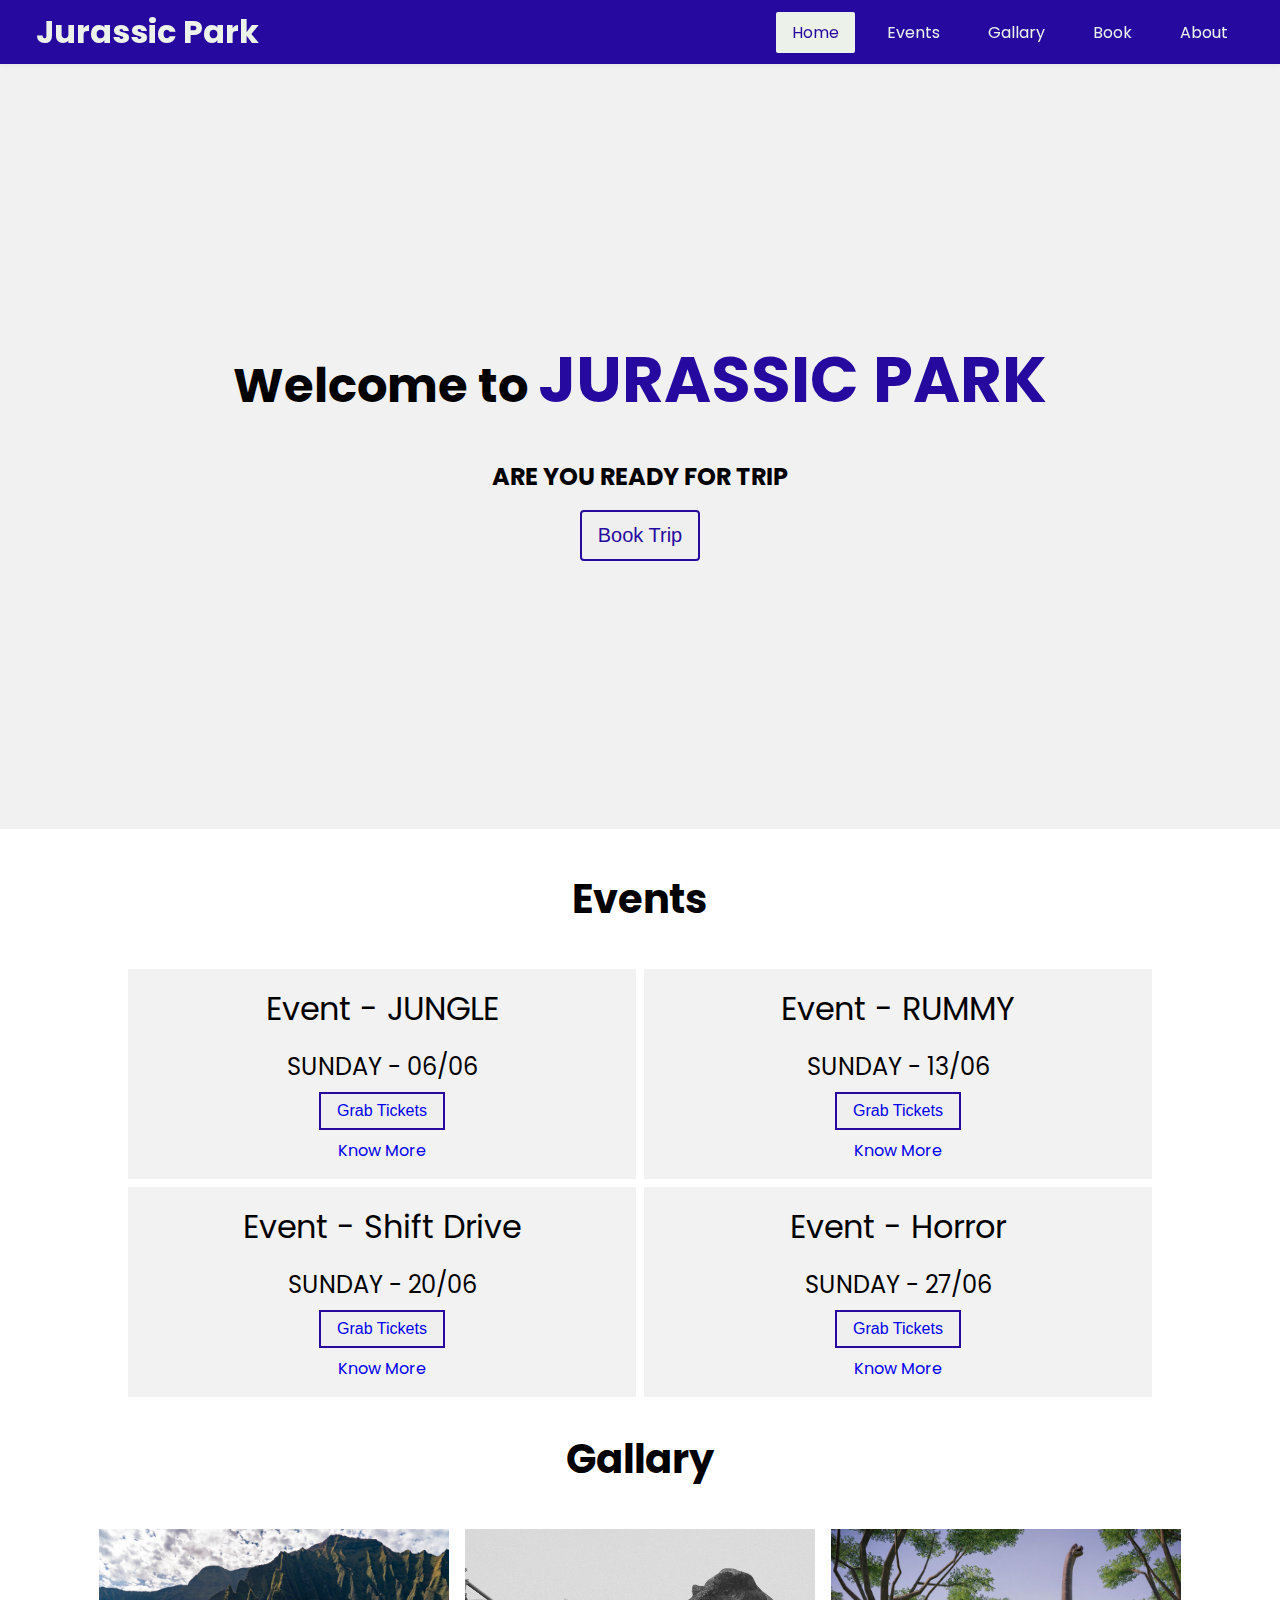
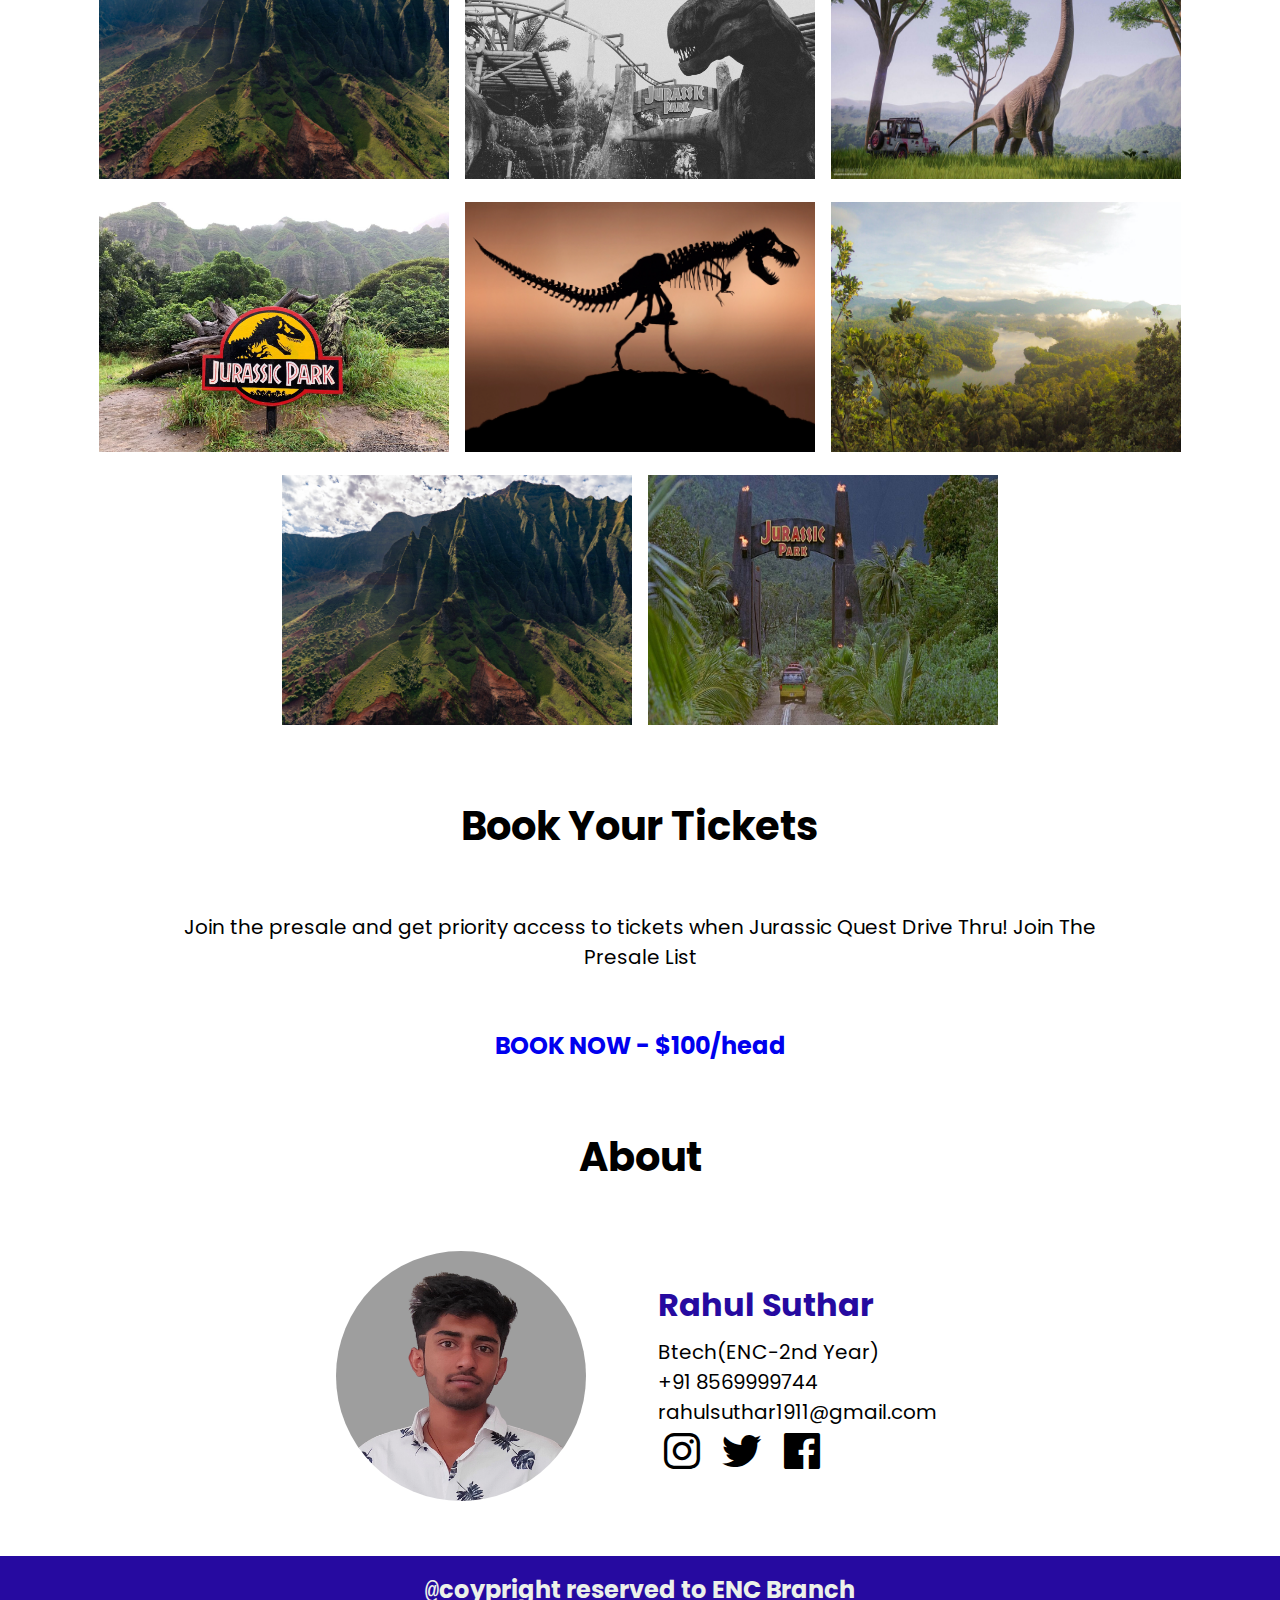
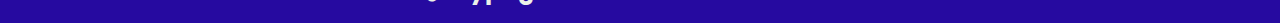
<file: index.html>
<!DOCTYPE html>
<html lang="en">
  <head>
    <meta charset="UTF-8" />
    <meta http-equiv="X-UA-Compatible" content="IE=edge" />
    <meta
      name="description"
      content="Welcome to JURASSIC PARK ARE YOU READY FOR TRIP Book Trip Events Day 1: Visit Dianasaur Dept. Day 2:Laboratory view Day 3:Helicoptor Trip"
    />
    <meta name="author" content="Rahul Suthar" />
    <meta name="copyright" content="ENC branch - 2019" />
    <meta
      name="keywords"
      content="jurassic park, jurassic world,jurassic theme,jurasic park,jurasic world,jurasic,jurassic,park,jungle"
    />
    <meta name="viewport" content="width=device-width, initial-scale=1.0" />
    <meta name="robots" content="index,follow" />
    <title>Welcome | Jurassic Park</title>
    <link rel="stylesheet" href="assets/style.css" />
    <link
      rel="icon"
      href="assets/images/jungle 24px.png"
      type="image/gif"
      sizes="16x16"
    />
    <link
      href="https://unpkg.com/boxicons@2.0.7/css/boxicons.min.css"
      rel="stylesheet"
    />
  </head>
  <body>
    <!-- head section  -->

    <header class="header">
      <nav class="nav" id="nav">
        <div class="logo-ham">
          <h2 class="logo">Jurassic Park</h2>
          <div class="nav-toggle" id="nav-toggle">
            <i class="bx bx-menu"></i>
          </div>
        </div>
        <div id="nav-menu" class="show">
          <ul class="nav-list">
            <li class="nav-item">
              <a href="#" class="nav-link home active">Home</a>
            </li>
            <li class="nav-item">
              <a href="event.html" class="nav-link event">Events</a>
            </li>
            <li class="nav-item">
              <a href="#galary" class="nav-link galary">Gallary</a>
            </li>
            <li class="nav-item">
              <a href="book.html" class="nav-link book">Book</a>
            </li>
            <li class="nav-item">
              <a href="about.html" class="nav-link about">About</a>
            </li>
          </ul>
        </div>
      </nav>
    </header>
    <!-- home section -->
    <section id="home" class="events">
      <div class="home-section">
        <h1>Welcome to <span>JURASSIC PARK</span></h1>
        <h2 style="margin-top: 2rem">ARE YOU READY FOR TRIP</h2>
        <button><a href="book.html">Book Trip</a></button>
      </div>
    </section>

    <!-- event day section  -->

    <section class="section-detail">
      <h2 class="heading"><span>Events</span></h2>
      <div class="content">
        <div class="event-day">
          <span class="event-name">Event - JUNGLE</span>
          <span class="event-date">SUNDAY - 06/06</span>
          <button class="grab-ticket" ><a href="book.html">Grab Tickets</a></button>
          <a href="event.html" class="know">Know More</a>
        </div>
        <div class="event-day">
          <span class="event-name">Event - RUMMY</span>
          <span class="event-date">SUNDAY - 13/06</span>
          <button class="grab-ticket"><a href="book.html">Grab Tickets</a></button>
          <a href="event.html" class="know">Know More</a>
        </div>
        <div class="event-day">
          <span class="event-name">Event - Shift Drive</span>
          <span class="event-date">SUNDAY - 20/06</span>
          <button class="grab-ticket"><a href="book.html">Grab Tickets</a></button>
          <a href="event.html" class="know">Know More</a>
        </div>
        <div class="event-day">
          <span class="event-name">Event - Horror</span>
          <span class="event-date">SUNDAY - 27/06</span>
          <button class="grab-ticket"><a href="book.html">Grab Tickets</a></button>
          <a href="event.html" class="know">Know More</a>
        </div>
      </div>
    </section>

    <!-- galary-section  -->

    <section id="galary" >
      <h2 class="heading"><span>Gallary</span></h2>
      <div class="container">
        <div class="img">
          <img src="assets/images/jungle.jpg" alt="Jurassic_Park" />
        </div>
        <div class="img">
          <img src="assets/images/diano.jpg" alt="Jurassic_Park" />
        </div>
        <div class="img">
          <img src="assets/images/diano2.jpg" alt="Jurassic_Park" />
        </div>
        <div class="img">
          <img src="assets/images/park.jpeg" alt="Jurassic_Park" />
        </div>
        <div class="img">
          <img src="assets/images/img1.webp" alt="Jurassic_Park" />
        </div>
        <div class="img">
          <img src="assets/images/junglw2.jpg" alt="Jurassic_Park" />
        </div>
        <div class="img">
          <img src="assets/images/jungle.jpg" alt="Jurassic_Park" />
        </div>
        <div class="img">
          <img src="assets/images/img2.jpg" alt="Jurassic_Park" />
        </div>
      </div>
    </section>

    <!-- booking section  -->

    <section class="section-detail">
      <h2 class="heading"><span>Book Your Tickets</span></h2>
      <p class="p-section">Join the presale and get priority access to tickets when Jurassic Quest Drive Thru!
        Join The Presale List
        </p>
      <div class="amount-section">
        <a href="book.html"><h2 >BOOK NOW - $100/head</h2></a>
      </div>
    </section>

    <!-- about section  -->

    <section id="about">
      <h2 class="heading"><span>About</span></h2>
      <div class="portfolio">
        <div class="portfolio-image">
          <img src="assets/images/Rahul_210KB.png" alt="abc" />
        </div>
        <div class="portfolio-data">
          <h2>Rahul Suthar</h2>
          <p>
            Btech(ENC-2nd Year)<br />
            <span>+91 8569999744</span><br />
            <span><a>rahulsuthar1911@gmail.com</a></span>
          </p>
          <a
            target="-blank"
            href="https://instagram.com/rahulsuthar09?utm_medium=copy_link"
            ><i class="bx bxl-instagram icon"></i
          ></a>
          <a href=""><i class="bx bxl-twitter icon"></i></a>
          <a target="_blank" href="https://www.facebook.com/rahulsuthar09"
            ><i class="bx bxl-facebook-square icon"></i
          ></a>
        </div>
      </div>
    </section>
    <footer class="footer">
      <h2><code>@</code>coypright reserved to ENC Branch</h2>
    </footer>
    <script src="assets/app.js"></script>
  </body>
</html>
</file>
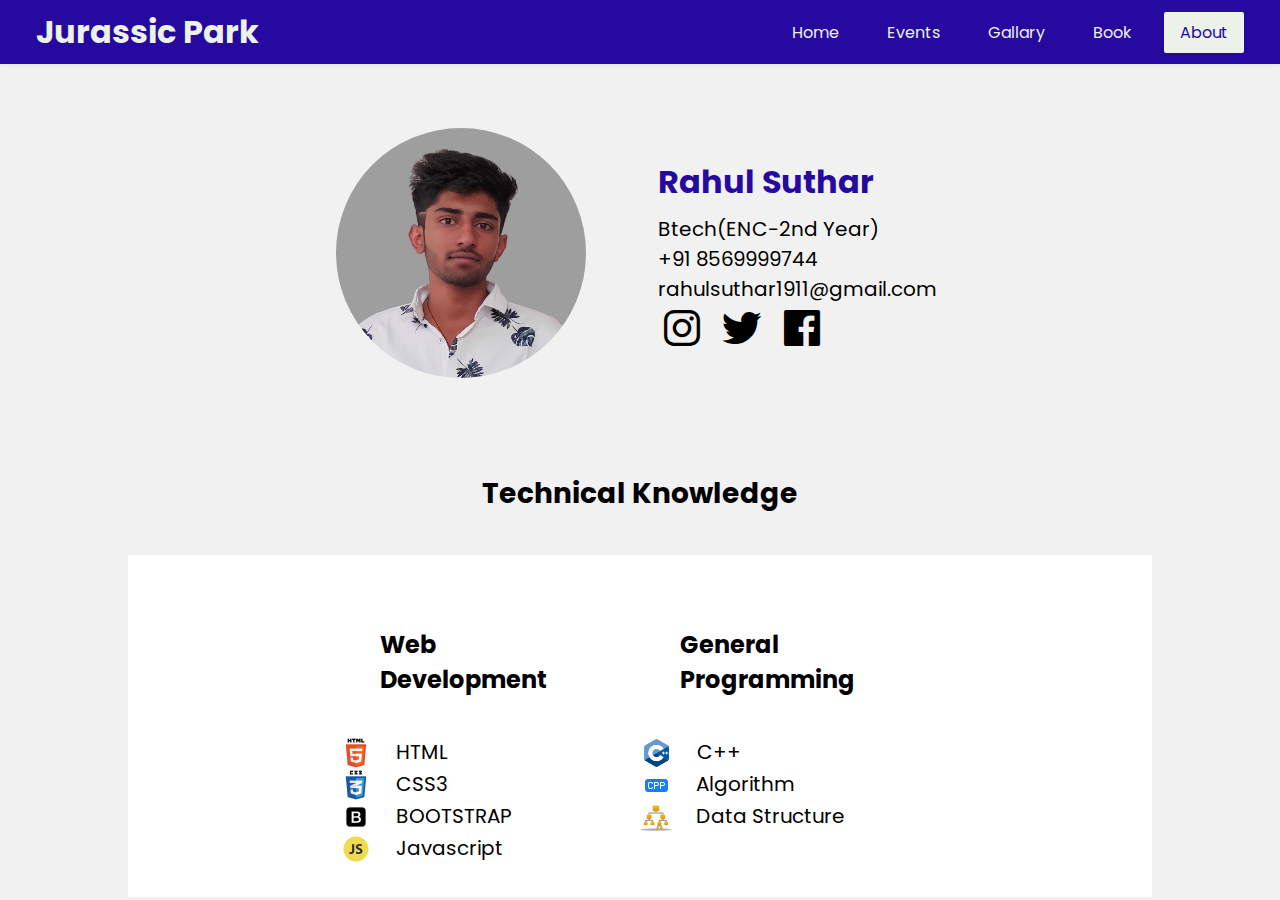
<file: about.html>
<!DOCTYPE html>
<html lang="en">
  <head>
    <meta charset="UTF-8" />
    <meta http-equiv="X-UA-Compatible" content="IE=edge" />
    <meta
      name="description"
      content="Welcome to JURASSIC PARK ARE YOU READY FOR TRIP Book Trip Events Day 1: Visit Dianasaur Dept. Day 2:Laboratory view Day 3:Helicoptor Trip"
    />
    <meta name="author" content="Rahul Suthar"/>
    <meta name="copyright" content="ENC branch - 2019"/>
    <meta name="keywords" content="jurassic park, jurassic world,jurassic theme,jurasic park,jurasic world,jurasic,jurassic,park,jungle"/>
    <meta name="viewport" content="width=device-width, initial-scale=1.0" />
    <meta name="robots" content="index,follow">
    <title>About | Jurassic Park</title>
    <link rel="stylesheet" href="assets/style.css" />
    <link rel="icon" href="assets/images/jungle 24px.png" type="image/gif" sizes="16x16">
    <link
      href="https://unpkg.com/boxicons@2.0.7/css/boxicons.min.css"
      rel="stylesheet"
    />
    <link rel="stylesheet" href="assets/about.css">
  </head>
  
  <body>
    <!-- head section  -->

    <header class="header">
      <nav class="nav" id="nav">
        <div class="logo-ham">
          <h2 class="logo">Jurassic Park</h2>
          <div class="nav-toggle" id="nav-toggle">
            <i class="bx bx-menu"></i>
          </div>
        </div>
        <div id="nav-menu" class="show">
          <ul class="nav-list">
            <li class="nav-item">
              <a href="index.html" class="nav-link home ">Home</a>
            </li>
            <li class="nav-item">
              <a href="event.html" class="nav-link event">Events</a>
            </li>
            <li class="nav-item">
              <a href="index.html" class="nav-link galary">Gallary</a>
            </li>
            <li class="nav-item">
              <a href="book.html" class="nav-link book ">Book</a>
            </li>
            <li class="nav-item">
              <a href="#" class="nav-link about active">About</a>
            </li>
          </ul>
        </div>
      </nav>
    </header>
    <section id="about">
      
      <div class="portfolio">
        <div class="portfolio-image">
          <img src="assets/images/Rahul_210KB.png" alt="abc" />
        </div>
        <div class="portfolio-data">
          <h2>Rahul Suthar</h2>
          <p>
            Btech(ENC-2nd Year)<br />
            <span>+91 8569999744</span><br />
            <span><a>rahulsuthar1911@gmail.com</a></span>
          </p>
          <a
            target="-blank"
            href="https://instagram.com/rahulsuthar09?utm_medium=copy_link"
            ><i class="bx bxl-instagram icon"></i
          ></a>
          <a href=""><i class="bx bxl-twitter icon"></i></a>
          <a target="_blank" href="https://www.facebook.com/rahulsuthar09"
            ><i class="bx bxl-facebook-square icon"></i
          ></a>
        </div>
      </div>
    </section>
    <section class="section-detail">
      <h2 class="tech">Technical Knowledge</h2>
      <div class="tech-knowledge">
        <div class="web-knowledge knowledge">
          <h2>Web Development</h2>
          <div class="data">
            <img src="assets/icon/html5.png">
            <p class="lang">HTML</p>
          </div>
          <div class="data">
            <img src="assets/icon/css.png">
            <p class="lang">CSS3</p>
          </div>
          <div class="data">
            <img src="assets/icon/bootstrap.png">
            <p class="lang">BOOTSTRAP</p>
          </div>
          <div class="data">
            <img src="assets/icon/js64.png">
            <p class="lang">Javascript</p>
          </div>
        </div>
        <div class="general-knowledge knowledge">
          <h2>General Programming</h2>
          <div class="data">
            <img src="assets/icon/c++.png">
            <p class="lang">C++</p>
          </div>
          <div class="data">
            <img src="assets/icon/cpp.png">
            <p class="lang">Algorithm</p>
          </div>
          <div class="data">
            <img src="assets/icon/datastructure.png">
            <p class="lang">Data Structure</p>
          </div>
        </div>
      </div>
    </section>
    <script src="assets/app.js"></script>
  </body>
  </html>
</file>
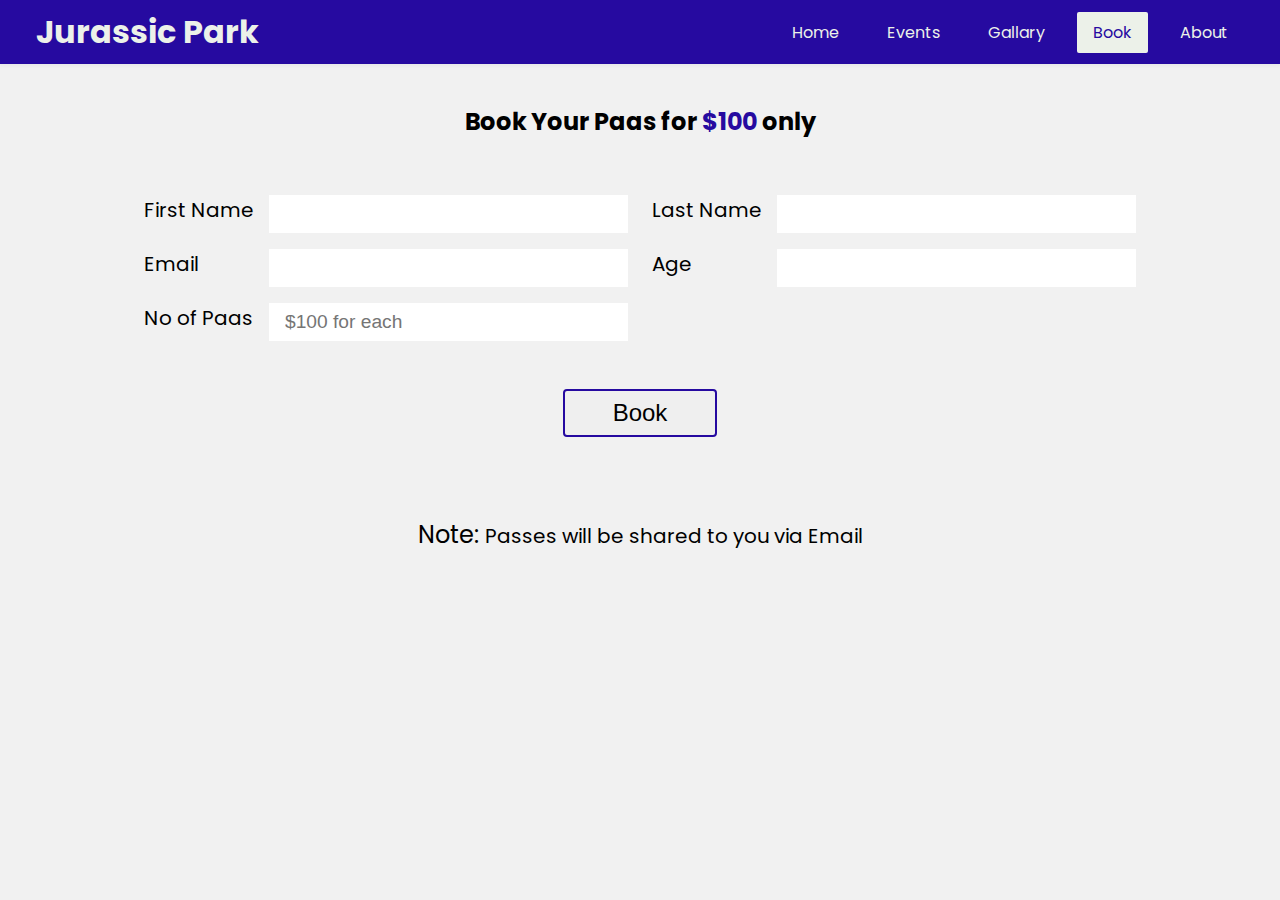
<file: book.html>
<!DOCTYPE html>
<html lang="en">
  <head>
    <meta charset="UTF-8" />
    <meta http-equiv="X-UA-Compatible" content="IE=edge" />
    <meta
      name="description"
      content="Welcome to JURASSIC PARK ARE YOU READY FOR TRIP Book Trip Events Day 1: Visit Dianasaur Dept. Day 2:Laboratory view Day 3:Helicoptor Trip"
    />
    <meta name="author" content="Rahul Suthar"/>
    <meta name="copyright" content="ENC branch - 2019"/>
    <meta name="keywords" content="jurassic park, jurassic world,jurassic theme,jurasic park,jurasic world,jurasic,jurassic,park,jungle"/>
    <meta name="viewport" content="width=device-width, initial-scale=1.0" />
    <meta name="robots" content="index,follow">
    <title>Booking | Jurassic Park</title>
    <link rel="stylesheet" href="assets/style.css" />
    <link rel="icon" href="assets/images/jungle 24px.png" type="image/gif" sizes="16x16">
    <link
      href="https://unpkg.com/boxicons@2.0.7/css/boxicons.min.css"
      rel="stylesheet"
    />
    <link rel="stylesheet" href="assets/book.css">
  </head>
  <body>
    <!-- head section  -->

    <header class="header">
      <nav class="nav" id="nav">
        <div class="logo-ham">
          <h2 class="logo">Jurassic Park</h2>
          <div class="nav-toggle" id="nav-toggle">
            <i class="bx bx-menu"></i>
          </div>
        </div>
        <div id="nav-menu" class="show">
          <ul class="nav-list">
            <li class="nav-item">
              <a href="index.html" class="nav-link home ">Home</a>
            </li>
            <li class="nav-item">
              <a href="event.html" class="nav-link event">Events</a>
            </li>
            <li class="nav-item">
              <a href="index.html" class="nav-link galary">Gallary</a>
            </li>
            <li class="nav-item">
              <a href="#" class="nav-link book active">Book</a>
            </li>
            <li class="nav-item">
              <a href="about.html" class="nav-link about">About</a>
            </li>
          </ul>
        </div>
      </nav>
    </header>
    <section class="section-detail">
      <h2>Book Your Paas for <span style="color: var(--first-color)">$100</span> only</h2>
      <form action="" class="form">
        <div class="detail-form">
          <div class="inputs">
            <label for="fname">First Name</label>
            <input type="text" name="fname" class="input-detail">
          </div>
          <div class="inputs">
            <label for="lname">Last Name</label>
            <input type="text" name="lname" class="input-detail">
          </div>
          <div class="inputs">
            <label for="email">Email</label>
            <input type="email" name="mail" class="input-detail">
          </div>
          <div class="inputs">
            <label for="age">Age</label>
            <input type="number" name="age" class="input-detail">
          </div>
          <div class="inputs">
            <label for="paas">No of Paas</label>
            <input id="total-pass" type="number" name="pass" class="input-detail" placeholder="$100 for each">
          </div>
        </div>
        <div class="total-form">
          <button >Book<span id="print-amount"></span></button>
        </div>
      </form>
      
    </section>
    <section class="section-detail footer">

      <p><span>Note: </span> Passes will be shared to you via Email</p>
    </section>
    
    <script src="assets/app.js"></script>

  </body>
  </html>
</file>
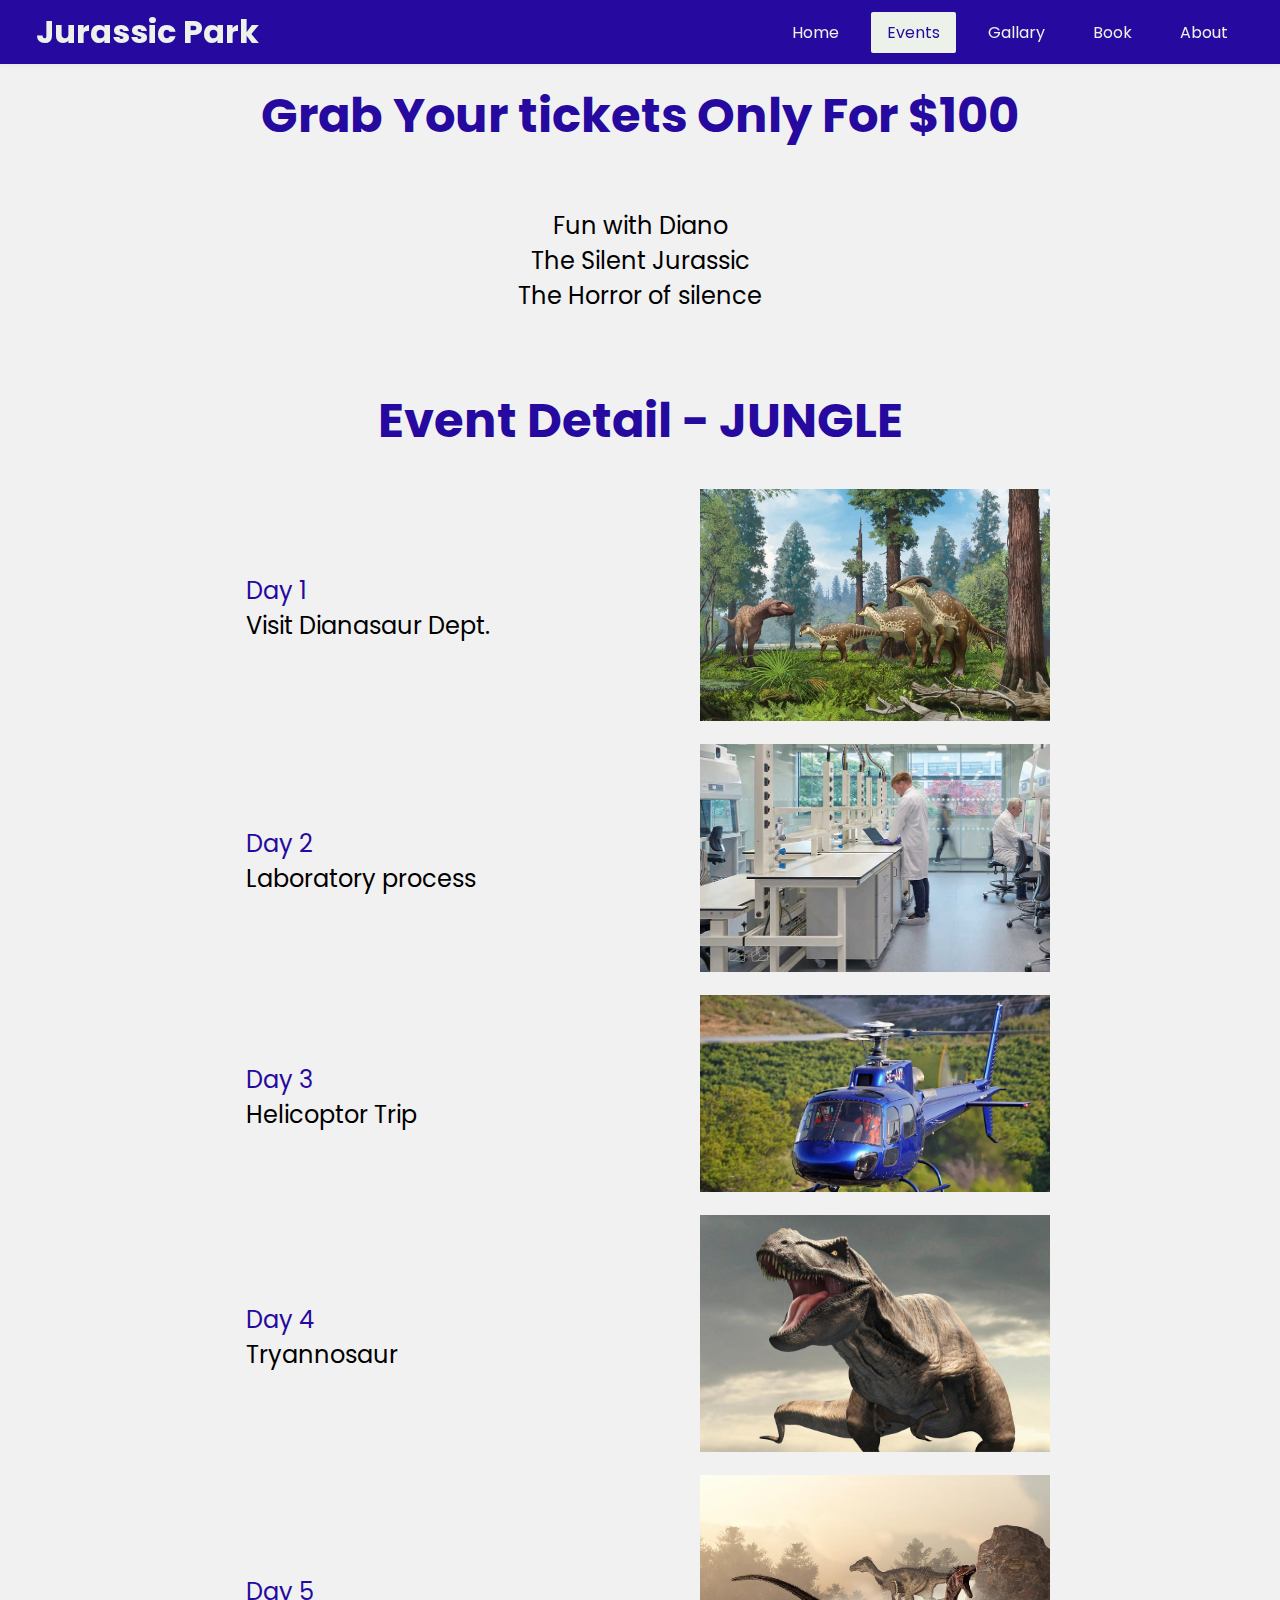
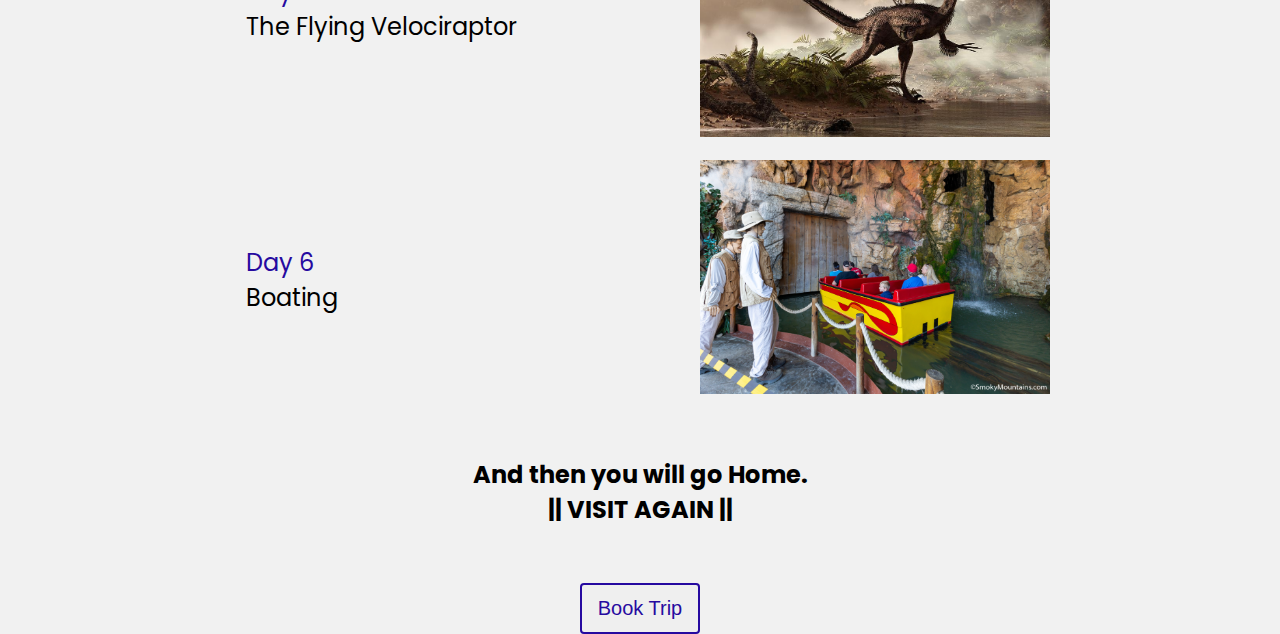
<file: event.html>
<!DOCTYPE html>
<html lang="en">
  <head>
    <meta charset="UTF-8" />
    <meta http-equiv="X-UA-Compatible" content="IE=edge" />
    <meta
      name="description"
      content="Welcome to JURASSIC PARK ARE YOU READY FOR TRIP Book Trip Events Day 1: Visit Dianasaur Dept. Day 2:Laboratory view Day 3:Helicoptor Trip"
    />
    <meta name="author" content="Rahul Suthar"/>
    <meta name="copyright" content="ENC branch - 2019"/>
    <meta name="keywords" content="jurassic park, jurassic world,jurassic theme,jurasic park,jurasic world,jurasic,jurassic,park,jungle"/>
    <meta name="viewport" content="width=device-width, initial-scale=1.0" />
    <meta name="robots" content="index,follow">
    <title>Events | Jurassic Park</title>
    <link rel="stylesheet" href="assets/style.css" />
    <link rel="icon" href="assets/images/jungle 24px.png" type="image/gif" sizes="16x16">
    <link
      href="https://unpkg.com/boxicons@2.0.7/css/boxicons.min.css"
      rel="stylesheet"
    />
    <link rel="stylesheet" href="assets/event.css">
  </head>
  <body>
    <!-- head section  -->

    <header class="header">
      <nav class="nav" id="nav">
        <div class="logo-ham">
          <h2 class="logo">Jurassic Park</h2>
          <div class="nav-toggle" id="nav-toggle">
            <i class="bx bx-menu"></i>
          </div>
        </div>
        <div id="nav-menu" class="show">
          <ul class="nav-list">
            <li class="nav-item">
              <a href="index.html" class="nav-link home ">Home</a>
            </li>
            <li class="nav-item">
              <a href="#" class="nav-link event active">Events</a>
            </li>
            <li class="nav-item">
              <a href="index.html" class="nav-link galary">Gallary</a>
            </li>
            <li class="nav-item">
              <a href="book.html" class="nav-link book ">Book</a>
            </li>
            <li class="nav-item">
              <a href="about.html" class="nav-link about">About</a>
            </li>
          </ul>
        </div>
      </nav>
    </header>
    <section class="section-detail">
      <h1>Grab Your tickets Only For $100</h1>
      <h2 class="h2-detail">Fun with Diano<br>The Silent Jurassic<br>The Horror of silence</h2>
      <h1 style=" margin:2rem">Event Detail - JUNGLE</h1>
    </section>
    <section class="section-detail">
      <div class="event-box">
        <div class="event-detail">
          <span class="day-of-event">Day 1</span>
          <p>Visit Dianasaur Dept.</p>
        </div>
        <div class="event-image">
          <img src="assets/images/2-newskulloftu.jpg" alt="Dianasaur image">
        </div>
      </div>
      <div class="event-box">
        <div class="event-detail">
          <span class="day-of-event">Day 2</span>
          <p>Laboratory process</p>
        </div>
        <div class="event-image">
          <img src="assets/images/laboratory-event.jpg" alt="Laboratory view">
        </div>
      </div>
      <div class="event-box">
        <div class="event-detail">
          <span class="day-of-event">Day 3</span>
          <p>Helicoptor Trip</p>
        </div>
        <div class="event-image">
          <img src="assets/images/helicoptor-event.jpg" alt="Helicoptor trip">
        </div>
      </div>
      <div class="event-box">
        <div class="event-detail">
          <span class="day-of-event">Day 4</span>
          <p>Tryannosaur</p>
        </div>
        <div class="event-image">
          <img src="assets/images/trynasour-event.jpg" alt="Tryannosaur">
        </div>
      </div>
      <div class="event-box">
        <div class="event-detail">
          <span class="day-of-event">Day 5</span>
          <p>The Flying Velociraptor</p>
        </div>
        <div class="event-image">
          <img src="assets/images/velociraptor-event.jpg" alt="Velociraptor img">
        </div>
      </div>
      <div class="event-box">
        <div class="event-detail">
          <span class="day-of-event">Day 6</span>
          <p>Boating</p>
        </div>
        <div class="event-image">
          <img src="assets/images/center-jungle-boat.jpg" alt="boat">
        </div>
      </div>
      <h2 style="text-align:center">And then you will go Home.<br> || VISIT AGAIN ||</h2>
      <button><a href="book.html">Book Trip</a></button>
    </section>
    
    <script src="assets/app.js"></script>
  </body>
  </html>
</file>
<file: assets/style.css>
/* Font robota */
@import url('https://fonts.googleapis.com/css2?family=Poppins&display=swap');
/* variables */

/*==============font sizes============*/
:root {
  --body-font: 'Poppins', sans-serif;
  --big-font-size: 2.5rem;
  --h2-font-size: 1.25rem;
  --normal-font-size: 0.938rem;
  --very-big-font: 3rem;
}
@media only screen and (min-width: 768px) {
  :root {
    --big-font-size: 3rem;
    --h2-font-size: 2rem;
    --normal-font-size: 1rem;
    --very-big-font: 4rem;
  }
}
/*=========================color variable=======*/
:root {
  --first-color: #260aa0;
  --second-color: #ecf1e9;
  --third-color: #f1f1f1;
}
/*======================== margins =============*/
:root {
  --mp-1: 0.5rem;
  --mp-2: 1rem;
  --mp-3: 1.5rem;
  --mp-4: 2rem;
  --mp-5: 2.5rem;
  --mp-6: 3rem;
}
/*====================z index ===============*/
:root {
  --z-back: -10;
  --z-normal: 1;
  --z-fixed: 10;
  --z-front: 100;
}

/*=================== BASE==============*/

* {
  margin: 0;
  padding: 0;
  box-sizing: border-box;
}
html {
  scroll-behavior: smooth;
}
body {
  font-family: var(--body-font);
  font-size: var(--normal-font-size);
  font-weight: 400;
}
ul {
  list-style: none;
}
a {
  text-decoration: none;
  display: block;
}

.header {
  width: 100%;
  height: auto;
  background-color: var(--first-color);
  z-index: var(--z-fixed);
  box-shadow: 0 1px 4px rgba(146, 161, 176, 0.15);
  position: sticky;
  top: 0;
  left: 0;
}
.nav {
  display: flex;
  flex-direction: column;
  max-width: 1224px;
  width: 100%;
}
@media only screen and (min-width: 1224px) {
  .nav {
    margin-left: auto;
    margin-right: auto;
  }
}
.logo {
  font-size: var(--h2-font-size);
  color: var(--second-color);
}
.logo-ham {
  display: flex;
  flex-direction: row;
  justify-content: space-between;
  margin: var(--mp-2);
  /* margin:var(--mp-2); */
}
.nav-toggle {
  font-size: var(--h2-font-size);
  color: var(--second-color);
  display: flex;
  flex-direction: column;
  justify-content: center;
}
#nav-menu {
  margin-top: auto;
  margin-bottom: auto;
}
.nav-list {
  display: flex;
  flex-direction: column;
  align-items: center;
  text-align: center;
}
.nav-item {
  width: 100%;
}
.nav-link {
  color: var(--second-color);
  width: 100%;
  padding: 12px;
}
.nav-link:hover {
  background-color: var(--second-color);
  color: var(--first-color);
}
.active {
  background-color: var(--second-color);
  color: var(--first-color);
}

@media only screen and (max-width: 900px) {
  .show {
    display: none;
  }
}
@media only screen and (min-width: 900px) {
  .nav-toggle {
    display: none;
  }
  .logo-ham {
    margin: var(--mp-1);
  }
  .nav {
    flex-direction: row;
    justify-content: space-between;
  }
  #nav-menu {
    background-color: transparent;
  }
  .nav-list {
    flex-direction: row;
    margin: 4px var(--mp-1);
  }
  .nav-item {
    margin-left: var(--mp-2);
  }
  .nav-link {
    padding: 8px var(--mp-2);
    border-radius: 2px;
  }
  .event-day {
    font-size: 1.5rem;
  }
}

/* section == home  */
h1 {
  font-size: var(--big-font-size);
}
#home {
  background-color: var(--third-color);
  height: 85vh;
  display: flex;
  flex-direction: row;
  justify-content: center;
  align-items: center;
}
.home-section {
  text-align: center;
}
.home-section button{
  margin-top: var(--mp-2);
    border-radius: 4px;
    border:2px solid var(--first-color); 
}
.home-section button a{
  padding: 12px var(--mp-2);
font-size: 1.25rem;
    color: var(--first-color);
}
.home-section button:hover{
    background-color: var(--first-color);
    
}
.home-section button:hover a{
    color:var(--second-color);
}
.home-section span {
  display: inline-block;
  font-size: var(--very-big-font);
  color: var(--first-color);
  font-weight: 700;
}

/* =section==event */


.heading {
  margin-top: var(--mp-3);
  text-align: center;
  font-size: 2.5rem;
}
.content{
  width: 100%;
  display: grid;
  grid-template-columns:100%;
}
.event-day{
  display: flex;
  flex-direction: column;
  align-items: center;
  text-align: center;
  width: 100%;
  background-color:#f2f2f2;
  padding:var(--mp-2);
  margin-bottom: var(--mp-1);
}
.event-name{
  font-size: var(--h2-font-size);
  margin-bottom: var(--mp-2);
}
.event-date{
  margin-bottom: var(--mp-1);
}
.grab-ticket{
  padding: 8px var(--mp-2);
  border: 2px solid var(--first-color);
  font-size: 1rem;
  margin-bottom: var(--mp-1);
}
.grab-ticket:hover{
  background-color: var(--first-color);
  color:var(--second-color);

}
.grab-ticket:hover a{
color:var(--second-color);
}
.know{
  font-size: var(--normal-font-size);
}
@media only screen and (min-width:900px) {
  .content{
    grid-template-columns: 1fr 1fr;
    grid-column-gap: var(--mp-1);
  }
}

/* =====section=galary===== */

.img img {
  width: 350px;
  height: 250px;
  cursor: pointer;
}
.img.full-screen img {
  width: 100%;
  height: auto;
  max-height: 90vh;
  padding: var(--mp-2);
}

.img.full-screen {
  z-index: 9999;
  position: fixed;
  margin:0 auto;
  width: 100%;
  height: 100%;
  top: 0;
  left: 0;
  background-color: gray;
  display: flex;
  flex-direction: column;
  justify-content: center;
}

.img {
  padding: 8px;
}

.container {
  display: flex;
  flex-direction: row;
  justify-content: center;
  flex-wrap: wrap;
  padding: 1rem;
  margin-top: var(--mp-2);
}

/* ========book pass======= */
.p-section{
  font-size: 1.25rem;
  text-align: center;
  padding: var(--mp-2);
}
.amount-section{
  width: 100%;
  text-align: center;
  color: var(--first-color);
  /* background-color: var(--second-color); */
  /* padding: 1rem 6rem; */

}

@media only screen and (min-width: 950px) {
  
}

.portfolio {
  display: flex;
  flex-direction: column;
  align-items: center;
  justify-content: center;
  margin-top: var(--mp-2);
  padding: var(--mp-2);
}
.portfolio-image img {
  width: 250px;
  height: 250px;
  border-radius: 50%;
  margin: var(--mp-4);
}
.portfolio-data {
  margin: var(--mp-1);
}
.portfolio-data p {
  font-size: 1.25rem;
}
.portfolio-data h2 {
  font-size: 2rem;
  color: var(--first-color);
  margin-bottom: var(--mp-1);
}
.portfolio-data .icon {
  font-size: var(--big-font-size);
  margin-right: var(--mp-1);
}
.portfolio-data a {
  display: inline;
  color: black;
}
@media only screen and (min-width: 900px) {
  .portfolio {
    flex-direction: row;
  }
  .portfolio-data {
    padding: var(--mp-4);
  }
}


/* =====footer======== */
footer{
  display: flex;
  flex-direction: column;
  justify-content: center;
  padding: var(--mp-2);
  text-align: center;
  background-color: var(--first-color);
  color: var(--second-color);
}




/* =============event,book,about======= */
.section-detail {
  width: 100%;
  max-width: 1024px;
  margin: 0 auto;
  display: flex;
  justify-content: center;
  align-items: center;
  flex-direction: column;
}
.section-detail h2 {
  margin: var(--mp-5);
}
</file>
<file: assets/about.css>
/* @import url('style.css'); */
body {
  background-color: var(--third-color);
}
.tech{
    font-size: 1.75rem;
}

.tech-knowledge {
  display: flex;
  width: 100%;
  flex-direction: column;
  justify-content: center;
  align-items: center;
  padding: 2rem;
  background-color: #fff;

}
.data {
  display: flex;
  width: 100%;
  justify-content: flex-start;
}

.knowledge {
  display: flex;
  flex-direction: column;
  max-width: 300px;
  width: 100%;
  justify-content: center;
  align-items: center;


}

.data img {
  height: 2rem;
  margin-right: var(--mp-3);
}
.data p {
  font-size: 1.25rem;
}

@media only screen and (min-width: 900px) {
  .tech-knowledge {
    flex-direction: row;
    align-items: baseline;
  }
}
</file>
<file: assets/book.css>
body{
    background-color: var(--third-color);
}


  .form{
      display: flex;
      width: 100%;
      flex-direction: column;
    
  }
  .detail-form{
      display: grid;
      grid-template-columns: 100%;
      padding: var(--mp-2);
  }
  .inputs{
      display: flex;
      /* justify-content: space-between; */
      width: 100%;
      margin-bottom: var(--mp-2);
      font-size: 1.25rem;
  }
  .inputs label{
      min-width: 125px;
  }
  .inputs input{
    border: none;
    width: 100%;
    padding:8px var(--mp-2);
    font-size: 1.2rem;
  }
  .inputs input:focus{
      outline: none;
  }
  .total-form{
      display: flex;
      flex-direction: column;
      padding: var(--mp-2);
      font-size: 1.25rem;
      align-items: center;
  }
  .total-form button{
      border: 2px solid var(--first-color);
    border-radius: 4px;
    font-size: 1.5rem;
    padding: 8px var(--mp-6);
  }
    .total-form button:hover{
      background-color: var(--first-color);
      color:var(--second-color);
  }
  
  @media only screen and (min-width:900px) {
      .detail-form{
          grid-template-columns: 1fr 1fr;
          grid-column-gap: var(--mp-3);
      }
  }
  .footer{
      margin-top: 2rem;
      padding: 2rem;
      font-size: 1.25rem;
  }
  .footer span{
      font-size: 1.5rem;
  }
</file>
<file: assets/event.css>
body{
    background-color: #f1f1f1;
}
h1{
    color: var(--first-color);
    margin: var(--mp-2);
    align-items: center;
    text-align: center;
}
.h2-detail{
    text-align: center;
    font-weight: 400;
}

.event-box{
    display: flex;
    flex-direction: column;
    justify-content: center;
    align-items: center;
    
    margin-bottom: var(--mp-2);
}
img{
    width: 100%;
    max-width: 350px;
    height: auto;
}
.event-detail{
    padding: 1rem;
    font-size: 1.5rem;
}
.day-of-event{
    color: var(--first-color);
}

@media only screen and (min-width:768px) {
    .event-box{
        flex-direction: row;
        justify-content: space-between;
        width: 80%;
    }
}

 button{
    margin-top: var(--mp-2);
      border-radius: 4px;
      border:2px solid var(--first-color); 
  }
 button a{
    padding: 12px var(--mp-2);
  font-size: 1.25rem;
      color: var(--first-color);
  }
button:hover{
      background-color: var(--first-color);
      
  }
button:hover a{
      color:var(--second-color);
  }
</file>
